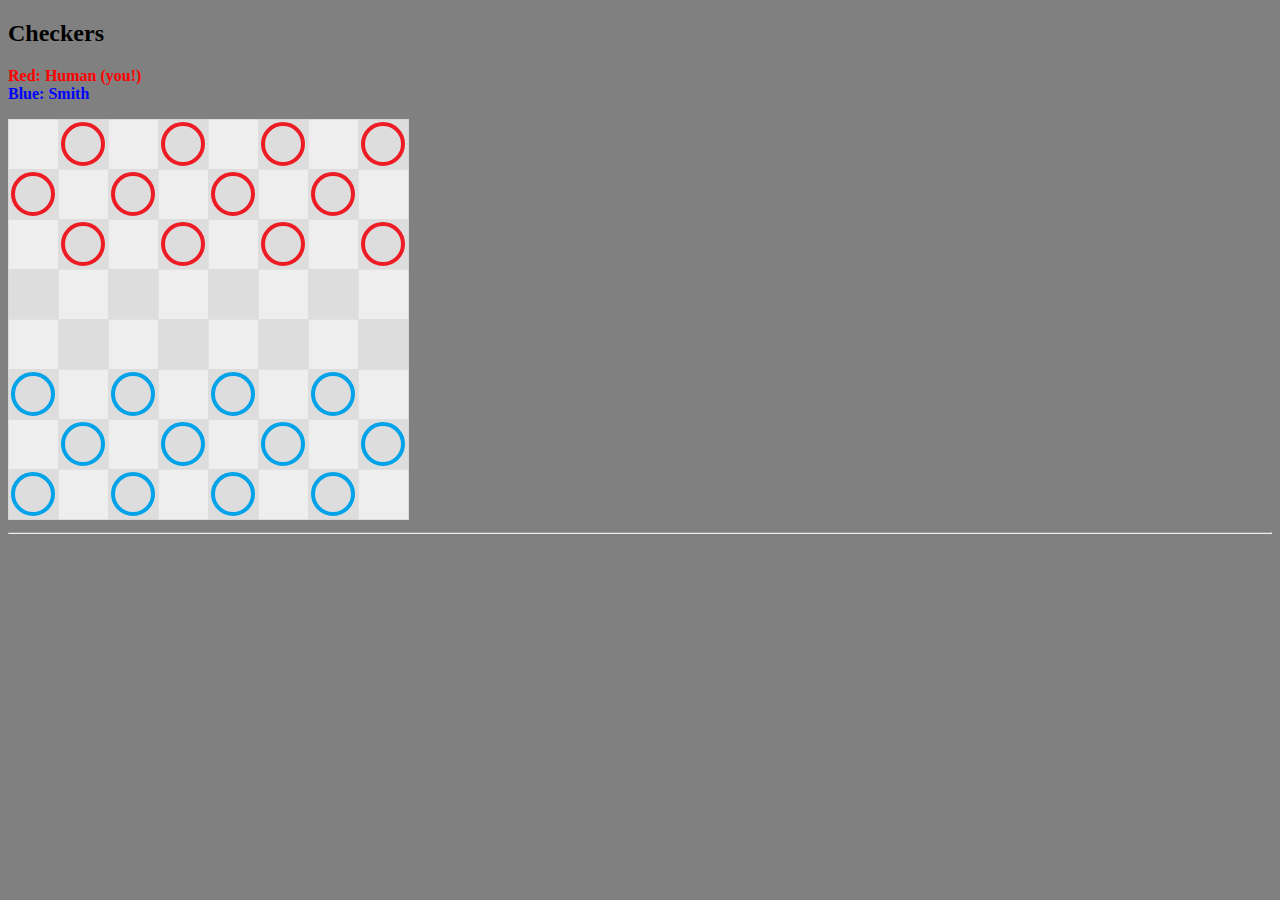
<file: checkers/index.html>
<!DOCTYPE html>
<html lang="en">
<head>
 <meta charset="UTF-8">
 <meta name="robots" content="noindex">
 <title>Checkers</title>
 <script src="board.js"></script>
 <script src="uct.js"></script>
 <script src="canvasui.js"></script>
</head>
<body style="background-color:Gray;">
<h2>Checkers</h2>
<script src='https://code.responsivevoice.org/responsivevoice.js'></script>
<p><strong id='red' style='color: red'>Red: Human (you!)</strong><br />
   <strong id='blue' style='color: blue'>Blue: Smith</strong><br />
</p>
<canvas id="checkers"></canvas>
<span id="predictor" style="display:none">0</span>
<script>
var canvas = document.getElementById('checkers');
var predictor = document.getElementById('predictor');
var ui = new CanvasCheckers(canvas, predictor, 8, 8);
var game = new Checkers.Game(ui);
game.start();

function switchSides() {
    document.getElementById('red').innerHTML = 'Red: Smith';
    document.getElementById('blue').innerHTML = 'Human: (you!)';
    ui.switchSides();
}
</script>
<hr>
</body>
</html>
</file>
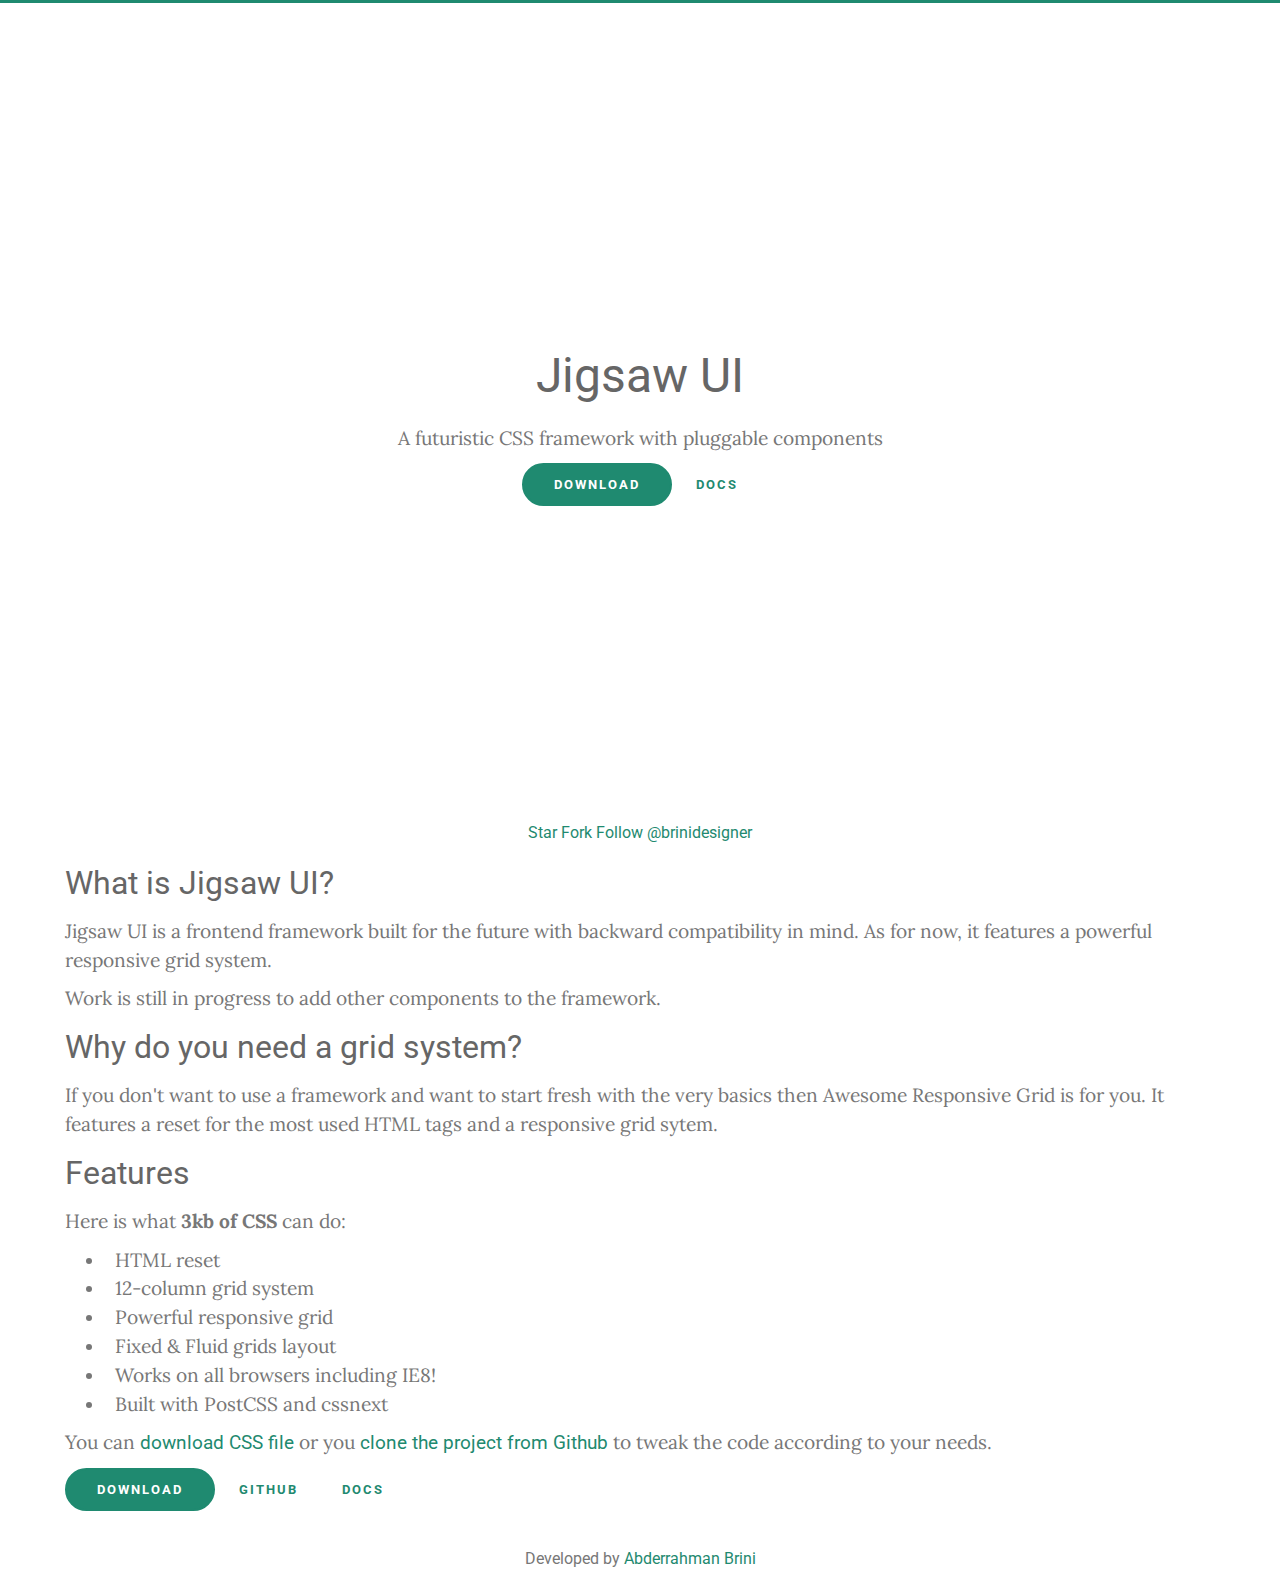
<file: jigsaw-ui-master/index.html>
<html>
<head>
  <meta charset="UTF-8">
  <meta name="viewport" content="width=device-width, initial-scale=1.0">
  <title>Jigsaw UI</title>
</head>
<link rel="stylesheet" href="demo/demo.css">
<body class="top-line">

<div class="container">

  <div class="v-align">
    <div class="text-center">
      <h1>Jigsaw UI</h1>
      <p>A futuristic CSS framework with pluggable components</p>
      <a class="btn btn--download" href="https://raw.githubusercontent.com/BriniDesigner/jigsaw-ui/master/dist/styles.css">Download</a>
      <a class="btn btn--link" href="docs.html">Docs</a>
    </div>
  </div>

  <div class="text-center">
    <a class="github-button" href="https://github.com/brinidesigner/jigsaw-ui" data-icon="octicon-star" data-style="mega" data-count-href="/brinidesigner/jigsaw-ui/stargazers" data-count-api="/repos/brinidesigner/jigsaw-ui#stargazers_count" data-count-aria-label="# stargazers on GitHub" aria-label="Star brinidesigner/jigsaw-ui on GitHub">Star</a>
    <a class="github-button" href="https://github.com/brinidesigner/jigsaw-ui/fork" data-icon="octicon-repo-forked" data-style="mega" data-count-href="/brinidesigner/jigsaw-ui/network" data-count-api="/repos/brinidesigner/jigsaw-ui#forks_count" data-count-aria-label="# forks on GitHub" aria-label="Fork brinidesigner/jigsaw-ui on GitHub">Fork</a>
    <a class="github-button" href="https://github.com/brinidesigner" data-style="mega" data-count-href="/brinidesigner/followers" data-count-api="/users/brinidesigner#followers" data-count-aria-label="# followers on GitHub" aria-label="Follow @brinidesigner on GitHub">Follow @brinidesigner</a>
  </div>

  <div class="row">
    <div class="col-12">
      <h2>What is Jigsaw UI?</h2>
      <p>Jigsaw UI is a frontend framework built for the future with backward compatibility in mind. As for now, it features a
        powerful responsive grid system.
      </p>
      <p>Work is still in progress to add other components to the framework.</p>

      <h2>Why do you need a grid system?</h2>
      <p>If you don't want to use a framework and want to start fresh with the very basics then Awesome Responsive Grid is for you.
        It features a reset for the most used HTML tags and a responsive grid sytem.
      </p>

      <h2>Features</h2>
      <p>Here is what <strong>3kb of CSS</strong> can do:
      </p>
      <ul class="features">
        <li class="features__item">HTML reset</li>
        <li class="features__item">12-column grid system</li>
        <li class="features__item">Powerful responsive grid</li>
        <li class="features__item">Fixed &amp; Fluid grids layout</li>
        <li class="features__item">Works on all browsers including IE8!</li>
        <li class="features__item">Built with PostCSS and cssnext</li>
      </ul>

      <p>You can <a href="https://raw.githubusercontent.com/BriniDesigner/jigsaw-ui/master/dist/styles.css">download CSS file</a> or you <a href="https://github.com/BriniDesigner/jigsaw-ui">clone the project from Github</a>
        to tweak the code according to your needs.</p>

      <a class="btn btn--download" href="https://raw.githubusercontent.com/BriniDesigner/jigsaw-ui/master/dist/styles.css">Download</a>
      <a class="btn btn--link" href="https://github.com/BriniDesigner/jigsaw-ui">Github</a>
      <a class="btn btn--link" href="docs.html">Docs</a>

    </div>
  </div>

</div>

<footer class="container text-center">
  Developed by <a href="https://brinidesigner.com">Abderrahman Brini</a>
</footer>

<script async defer src="https://buttons.github.io/buttons.js"></script>
</body>
</html>
</file>
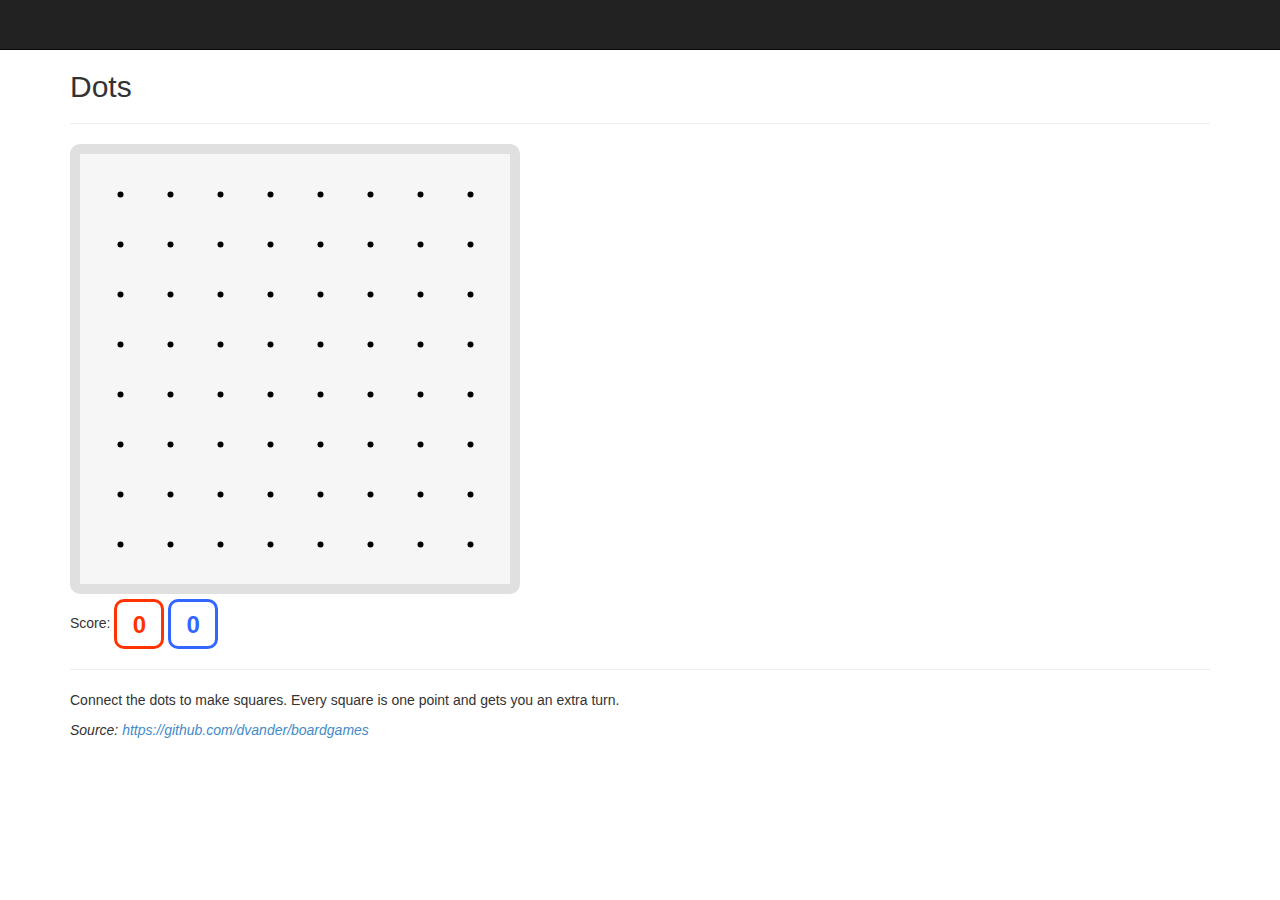
<file: dots/web/index.html>
<!DOCTYPE html>
<html lang="en">
<head>
 <meta charset="UTF-8">
 <meta name="robots" content="noindex">
 <meta name="viewport" content="width=device-width, initial-scale=1.0">
 <title>Dots!</title>
 <script src="board.js"></script>
 <script src="uct.js"></script>
 <script src="mersenne-twister.js"></script>
 <link href="bootstrap-3.0.3/css/bootstrap.min.css" rel="stylesheet">
 <link href="style.css" rel="stylesheet">
 <script src="ui.js"></script>
</head>
<body onload="StartGame()">
 <div class="navbar navbar-fixed-top navbar-inverse" role="navigation">
 </div>
 <div class="container">
  <h2>Dots</h2>
  <hr>
  <canvas id="viewport" width="200" height="200">
    Your browser does not support the HTML5 Canvas element.
  </canvas>
  <div>
   Score:
   <div class="scorebox" id="scoreboxA">
   </div>
   <div class="scorebox" id="scoreboxB">
   </div>
   <div id="playouts">
   </div>
  </div>
  <hr>
  <p id="hams">
  </p>
  <p>
   Connect the dots to make squares. Every square is one point and gets you an extra turn.
  </p>
  <p>
   <i>Source: <a href="https://github.com/dvander/boardgames">https://github.com/dvander/boardgames</a></i>
  </p>
 </div>
</body>
</html>
</file>
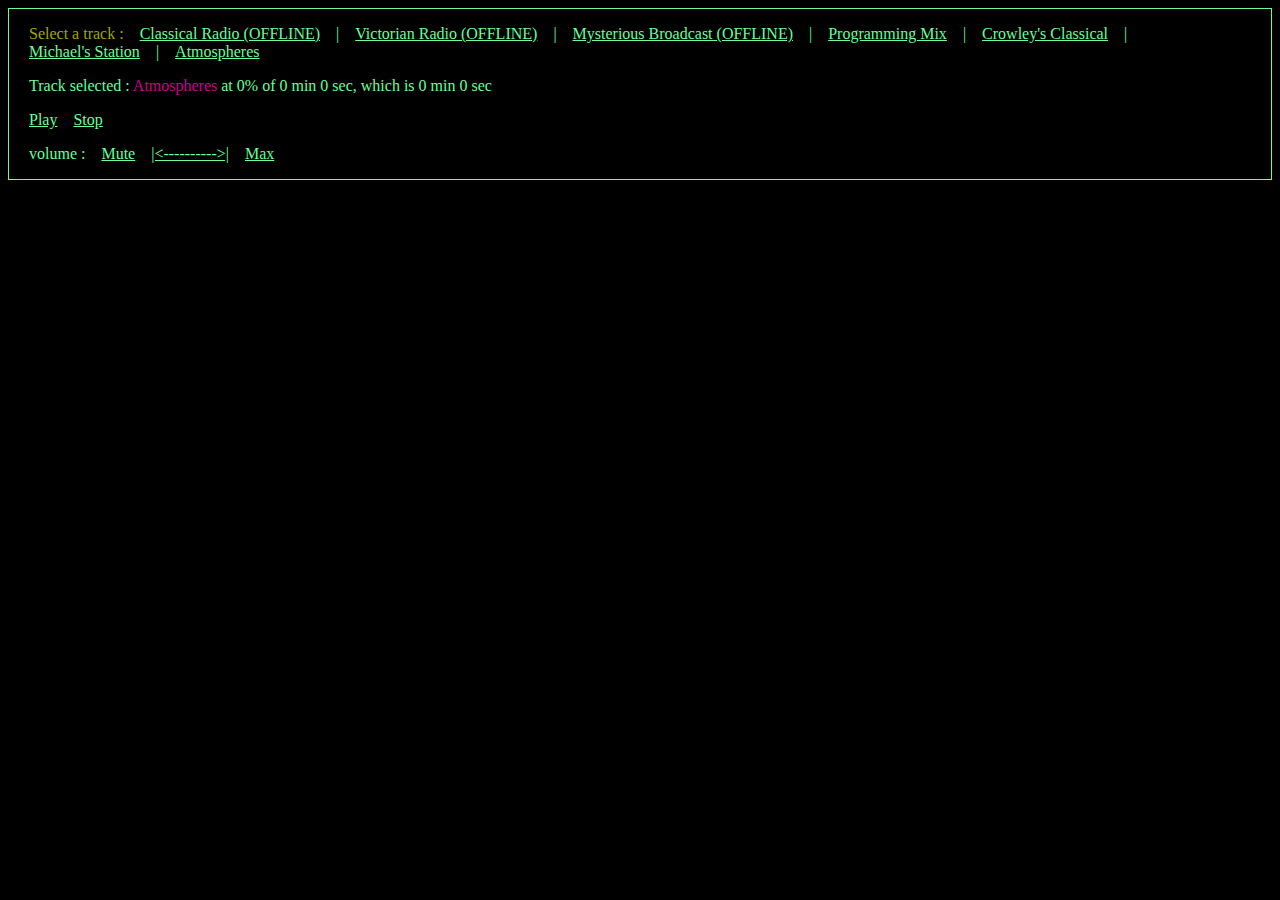
<file: victor_musicplayer.html>
<!DOCTYPE html>
<html>
<head>
<meta charset="utf-8" />
<!-- Website Design By: www.happyworm.com -->
<title>Demo : jPlayer as a text based audio player</title>
<meta http-equiv="Content-Type" content="text/html; charset=iso-8859-1" />
<script type="text/javascript" src="jPlayer-2.9.2/lib/jquery.min.js"></script>
<script type="text/javascript" src="jPlayer-2.9.2/dist/jplayer/jquery.jplayer.js"></script>
<script type="text/javascript">
//<![CDATA[
$(document).ready(function(){
	// Local copy of jQuery selectors, for performance.
	var	my_jPlayer = $("#jquery_jplayer"),
		my_trackName = $("#jp_container .track-name"),
		my_playState = $("#jp_container .play-state"),
		my_extraPlayInfo = $("#jp_container .extra-play-info");
	// Some options
	var	opt_play_first = false, // If true, will attempt to auto-play the default track on page loads. No effect on mobile devices, like iOS.
		opt_auto_play = true, // If true, when a track is selected, it will auto-play.
		opt_text_playing = "Now playing", // Text when playing
		opt_text_selected = "Track selected"; // Text when not playing
	// A flag to capture the first track
	var first_track = true;
	// Change the time format
	$.jPlayer.timeFormat.padMin = false;
	$.jPlayer.timeFormat.padSec = false;
	$.jPlayer.timeFormat.sepMin = " min ";
	$.jPlayer.timeFormat.sepSec = " sec";
	// Initialize the play state text
	my_playState.text(opt_text_selected);
	// Instance jPlayer
	my_jPlayer.jPlayer({
		ready: function () {
			$("#jp_container .track-default").click();
		},
		timeupdate: function(event) {
			my_extraPlayInfo.text(parseInt(event.jPlayer.status.currentPercentAbsolute, 10) + "%");
		},
		play: function(event) {
			my_playState.text(opt_text_playing);
		},
		pause: function(event) {
			my_playState.text(opt_text_selected);
		},
		ended: function(event) {
			my_playState.text(opt_text_selected);
		},
		swfPath: "../../dist/jplayer",
		cssSelectorAncestor: "#jp_container",
		supplied: "mp3",
		wmode: "window"
	});
	// Create click handlers for the different tracks
	$("#jp_container .track").click(function(e) {
		my_trackName.text($(this).text());
		my_jPlayer.jPlayer("setMedia", {
			mp3: $(this).attr("href")
		});
		if((opt_play_first && first_track) || (opt_auto_play && !first_track)) {
			my_jPlayer.jPlayer("play");
		}
		first_track = false;
		$(this).blur();
		return false;
	});
});
//]]>
</script>

<style>
<!--
.demo-container {
	border: 1px solid #66ff99;
	padding:0 20px;
	font-family: "Myriad Pro Regular","Trebuchet MS";
}
.demo-container a, .demo-container a:link, .demo-container a:visited, .demo-container a:hover, .demo-container a:focus, .demo-container a:active {
	color: #66ff99;
}
.demo-container ul {
	list-style-type:none;
	padding:0;
	margin:1em 0;
	width:100%;
	overflow:hidden;
}
.demo-container ul span {
	color: #A0A600;
}
.demo-container li {
	float:left;
	margin-right:1em;
}
.demo-container p span.track-name {
	color: #CC0090;
}
-->
</style>
</head>
<body style="background-color:black;">
		<div id="jquery_jplayer"></div>
		<!-- Using the cssSelectorAncestor option with the default cssSelector class names to enable control association of standard functions using built in features -->
		<div id="jp_container" class="demo-container" style="color:#66ff99">
			<ul>
				<li><span>Select a track : </span></li>
				<li><a href="http://162.243.224.40:8024/theinstitute.mp3" class="track track-default">Classical Radio (OFFLINE)</a></li>
				<li> | </li>
				<li><a href="http://162.243.224.40:8024/radiovictoria.mp3" class="track track-default">Victorian Radio (OFFLINE)</a></li>
				<li> | </li>
				<li><a href="http://162.243.224.40:8024/mysteriousbroadcast.mp3" class="track track-default">Mysterious Broadcast (OFFLINE)</a></li>
				<li> | </li>
				<li><a href="http://45.55.177.177:8000/programming.mp3" class="track track-default">Programming Mix</a></li>
				<li> | </li>
				<li><a href="http://45.55.177.177:8000/crowleyclassical.ogg" class="track track-default">Crowley's Classical</a></li>
				<li> | </li>
				<li><a href="http://45.55.177.177:8000/michaelstation.mp3" class="track track-default">Michael's Station</a></li>
				<li> | </li>
				<li><a href="http://45.55.177.177:8000/atmospheres.mp3" class="track track-default">Atmospheres</a></li>
				
				
			</ul>
			<p>
				<span class="play-state"></span> :
				<span class="track-name">nothing</span>
				at <span class="extra-play-info"></span>
				of <span class="jp-duration"></span>, which is
				<span class="jp-current-time"></span>
			</p>
			<ul>
				<li><a class="jp-play" href="#">Play</a></li>
				<li><a class="jp-pause" href="#">Pause</a></li>
				<li><a class="jp-stop" href="#">Stop</a></li>
			</ul>
			<ul>
				<li>volume :</li>
				<li><a class="jp-mute" href="#">Mute</a></li>
				<li><a class="jp-unmute" href="#">Unmute</a></li>
				<li> <a class="jp-volume-bar" href="#">|&lt;----------&gt;|</a></li>
				<li><a class="jp-volume-max" href="#">Max</a></li>
			</ul>
		</div>
</body>
</html>
</file>
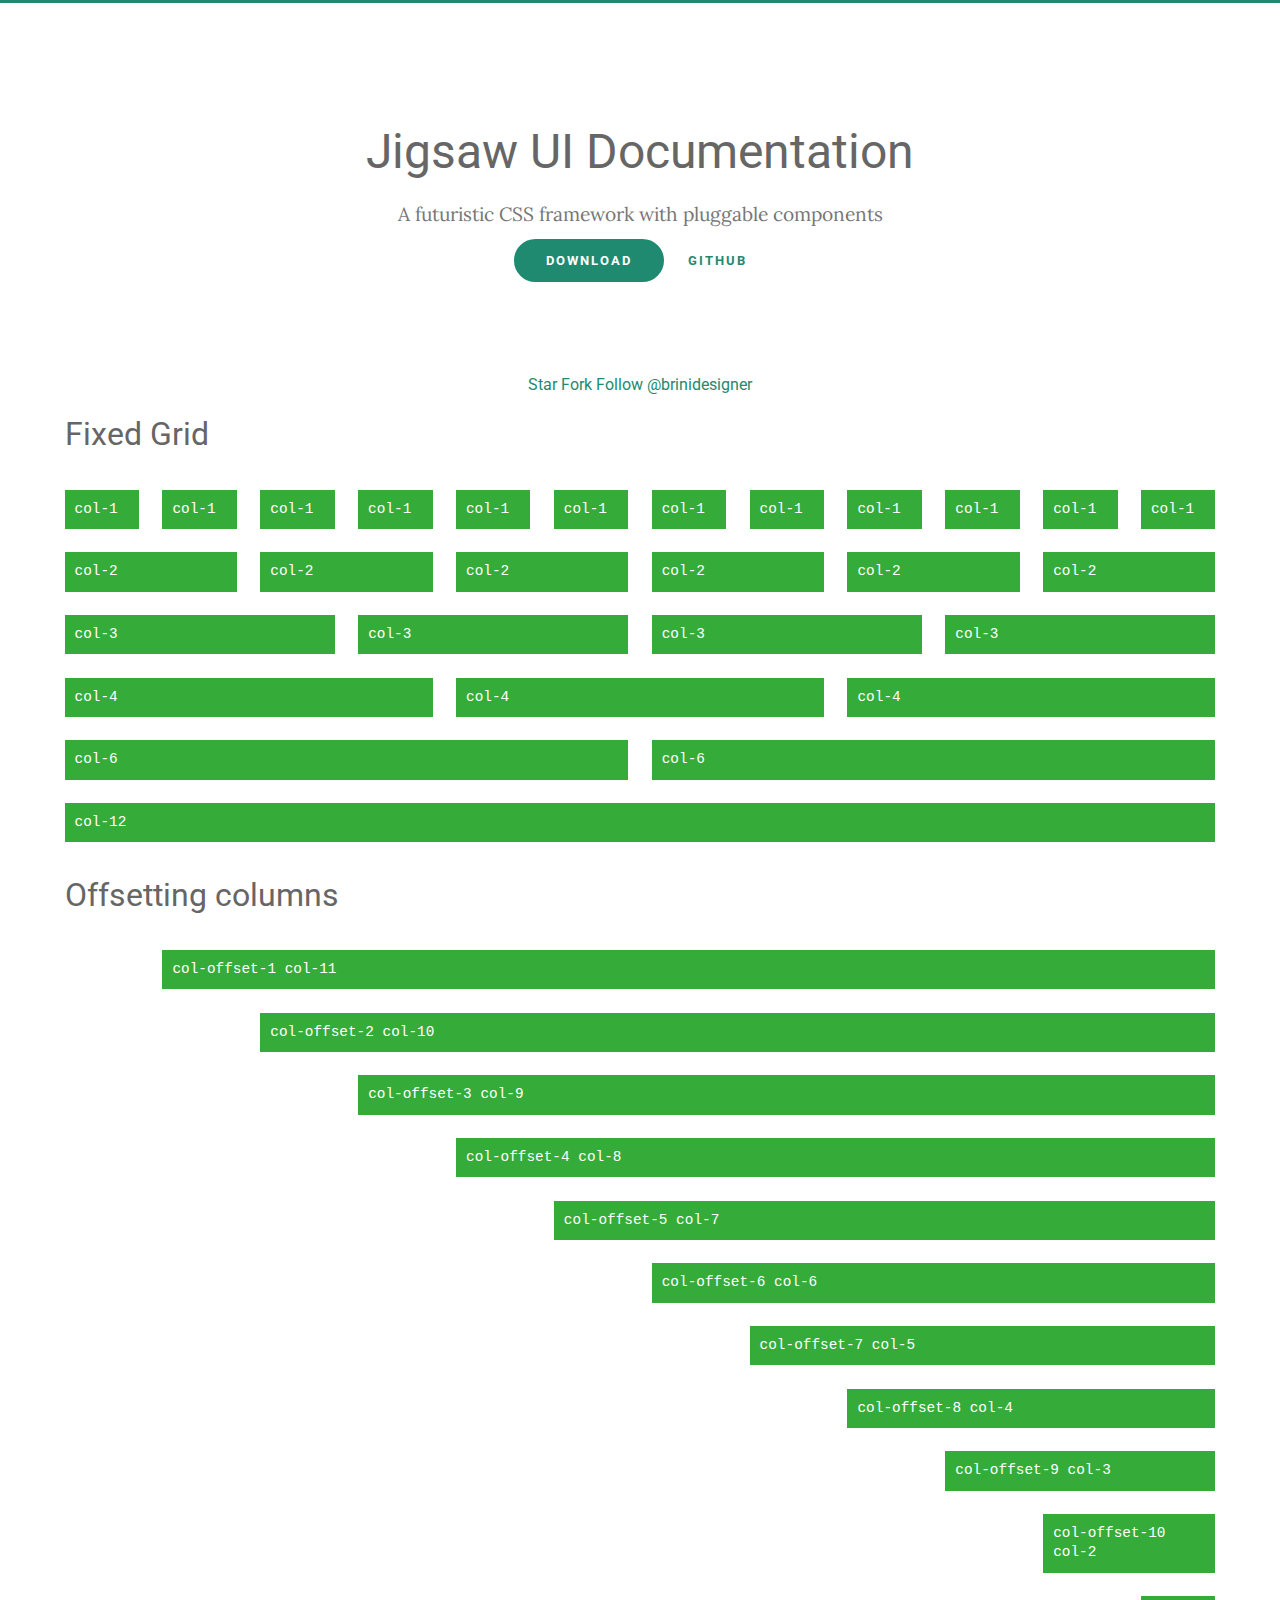
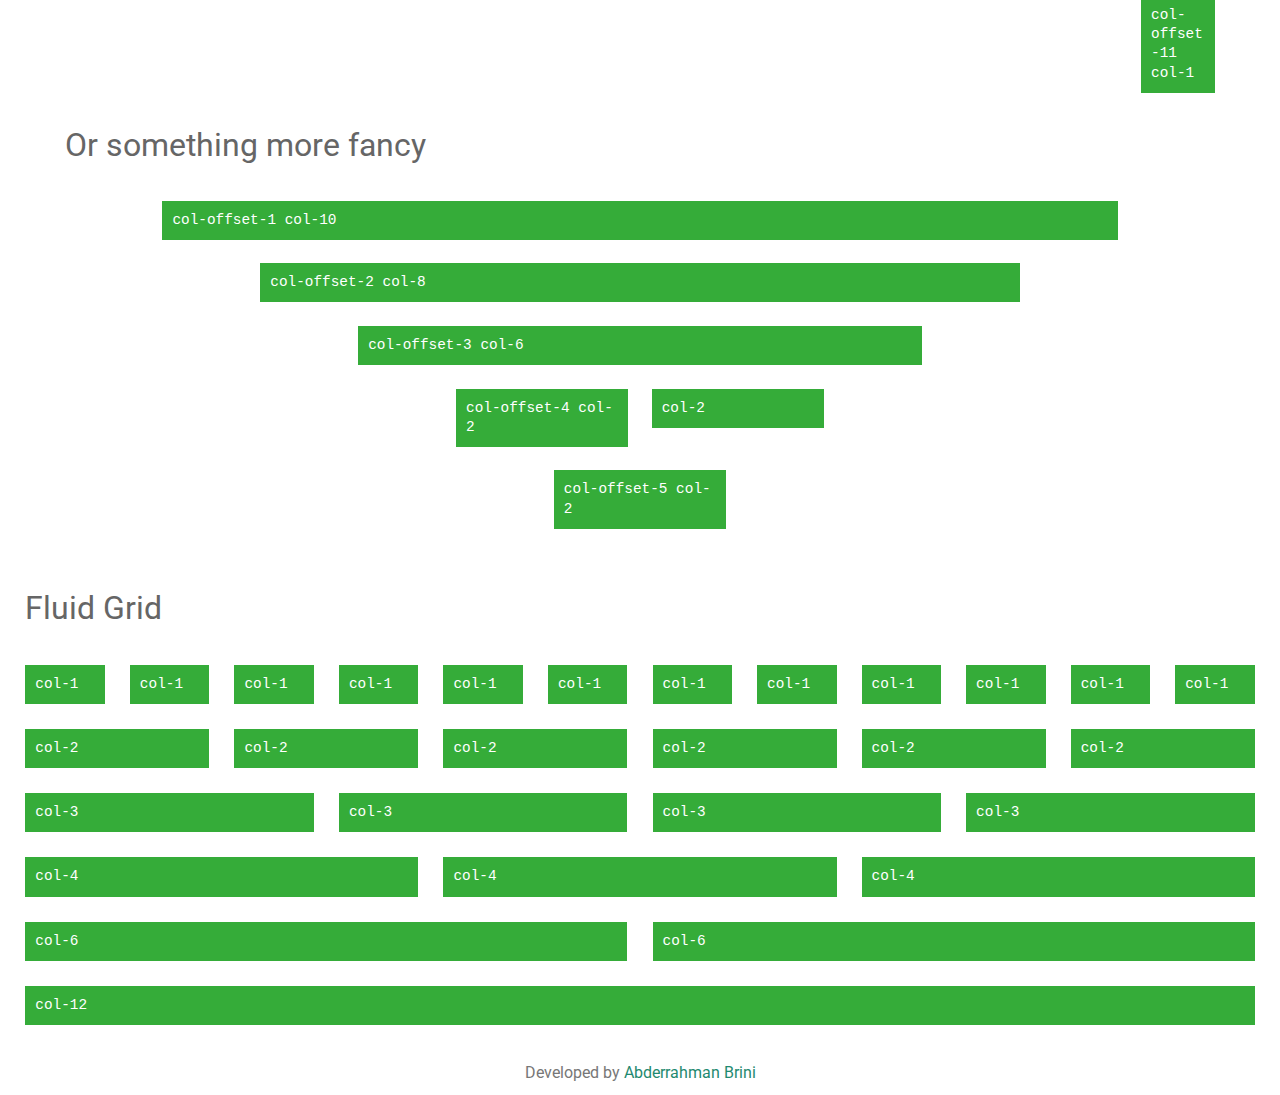
<file: jigsaw-ui-master/docs.html>
<html>
<head>
  <meta charset="UTF-8">
  <meta name="viewport" content="width=device-width, initial-scale=1.0">
  <title>Jigsaw UI</title>
</head>
<link rel="stylesheet" href="demo/demo.css">
<body class="top-line">

<div class="container">

  <div class="v-align-40">
    <div class="text-center">
      <h1>Jigsaw UI Documentation</h1>
      <p>A futuristic CSS framework with pluggable components</p>
      <a class="btn btn--download" href="#">Download</a>
      <a class="btn btn--link" href="https://github.com/BriniDesigner/jigsaw-ui">Github</a>
    </div>
  </div>

  <div class="text-center">
    <a class="github-button" href="https://github.com/brinidesigner/jigsaw-ui" data-icon="octicon-star" data-style="mega" data-count-href="/brinidesigner/jigsaw-ui/stargazers" data-count-api="/repos/brinidesigner/jigsaw-ui#stargazers_count" data-count-aria-label="# stargazers on GitHub" aria-label="Star brinidesigner/jigsaw-ui on GitHub">Star</a>
    <a class="github-button" href="https://github.com/brinidesigner/jigsaw-ui/fork" data-icon="octicon-repo-forked" data-style="mega" data-count-href="/brinidesigner/jigsaw-ui/network" data-count-api="/repos/brinidesigner/jigsaw-ui#forks_count" data-count-aria-label="# forks on GitHub" aria-label="Fork brinidesigner/jigsaw-ui on GitHub">Fork</a>
    <a class="github-button" href="https://github.com/brinidesigner" data-style="mega" data-count-href="/brinidesigner/followers" data-count-api="/users/brinidesigner#followers" data-count-aria-label="# followers on GitHub" aria-label="Follow @brinidesigner on GitHub">Follow @brinidesigner</a>
  </div>

  <!-- BEGIN Fixed Grid -->
  <div class="row">
    <div class="col-12">
      <h2>Fixed Grid</h2>
    </div>
  </div>

  <div class="row">
    <div class="col-1">
      <div class="demo">col-1</div>
    </div>
    <div class="col-1">
      <div class="demo">col-1</div>
    </div>
    <div class="col-1">
      <div class="demo">col-1</div>
    </div>
    <div class="col-1">
      <div class="demo">col-1</div>
    </div>
    <div class="col-1">
      <div class="demo">col-1</div>
    </div>
    <div class="col-1">
      <div class="demo">col-1</div>
    </div>
    <div class="col-1">
      <div class="demo">col-1</div>
    </div>
    <div class="col-1">
      <div class="demo">col-1</div>
    </div>
    <div class="col-1">
      <div class="demo">col-1</div>
    </div>
    <div class="col-1">
      <div class="demo">col-1</div>
    </div>
    <div class="col-1">
      <div class="demo">col-1</div>
    </div>
    <div class="col-1">
      <div class="demo">col-1</div>
    </div>
  </div>

  <div class="row">
    <div class="col-2">
      <div class="demo">col-2</div>
    </div>
    <div class="col-2">
      <div class="demo">col-2</div>
    </div>
    <div class="col-2">
      <div class="demo">col-2</div>
    </div>
    <div class="col-2">
      <div class="demo">col-2</div>
    </div>
    <div class="col-2">
      <div class="demo">col-2</div>
    </div>
    <div class="col-2">
      <div class="demo">col-2</div>
    </div>
  </div>

  <div class="row">
    <div class="col-3">
      <div class="demo">col-3</div>
    </div>
    <div class="col-3">
      <div class="demo">col-3</div>
    </div>
    <div class="col-3">
      <div class="demo">col-3</div>
    </div>
    <div class="col-3">
      <div class="demo">col-3</div>
    </div>
  </div>

  <div class="row">
    <div class="col-4">
      <div class="demo">col-4</div>
    </div>
    <div class="col-4">
      <div class="demo">col-4</div>
    </div>
    <div class="col-4">
      <div class="demo">col-4</div>
    </div>
  </div>

  <div class="row">
    <div class="col-6">
      <div class="demo">col-6</div>
    </div>
    <div class="col-6">
      <div class="demo">col-6</div>
    </div>
  </div>

  <div class="row">
    <div class="col-12">
      <div class="demo">col-12</div>
    </div>
  </div>
  <!-- END Fixed Grid -->

  <!-- BEGIN Offsetting -->
  <div class="row">
    <div class="col-12"><h2>Offsetting columns</h2></div>
  </div>

  <div class="row">
    <div class="col-offset-1 col-11">
      <div class="demo">col-offset-1 col-11</div>
    </div>
  </div>

  <div class="row">
    <div class="col-offset-2 col-10">
      <div class="demo">col-offset-2 col-10</div>
    </div>
  </div>

  <div class="row">
    <div class="col-offset-3 col-9">
      <div class="demo">col-offset-3 col-9</div>
    </div>
  </div>

  <div class="row">
    <div class="col-offset-4 col-8">
      <div class="demo">col-offset-4 col-8</div>
    </div>
  </div>

  <div class="row">
    <div class="col-offset-5 col-7">
      <div class="demo">col-offset-5 col-7</div>
    </div>
  </div>

  <div class="row">
    <div class="col-offset-6 col-6">
      <div class="demo">col-offset-6 col-6</div>
    </div>
  </div>

  <div class="row">
    <div class="col-offset-7 col-5">
      <div class="demo">col-offset-7 col-5</div>
    </div>
  </div>

  <div class="row">
    <div class="col-offset-8 col-4">
      <div class="demo">col-offset-8 col-4</div>
    </div>
  </div>

  <div class="row">
    <div class="col-offset-9 col-3">
      <div class="demo">col-offset-9 col-3</div>
    </div>
  </div>

  <div class="row">
    <div class="col-offset-10 col-2">
      <div class="demo">col-offset-10 col-2</div>
    </div>
  </div>

  <div class="row">
    <div class="col-offset-11 col-1">
      <div class="demo">col-offset-11 col-1</div>
    </div>
  </div>
  <!-- END Offsetting -->

  <!-- BEGIN Fancy offsetting -->
  <div class="row">
    <div class="col-12"><h2>Or something more fancy</h2></div>
  </div>

  <div class="row">
    <div class="col-offset-1 col-10">
      <div class="demo">col-offset-1 col-10</div>
    </div>
  </div>

  <div class="row">
    <div class="col-offset-2 col-8">
      <div class="demo">col-offset-2 col-8</div>
    </div>
  </div>

  <div class="row">
    <div class="col-offset-3 col-6">
      <div class="demo">col-offset-3 col-6</div>
    </div>
  </div>

  <div class="row">
    <div class="col-offset-4 col-2">
      <div class="demo">col-offset-4 col-2</div>
    </div>
    <div class="col-2">
      <div class="demo">col-2</div>
    </div>
  </div>

  <div class="row">
    <div class="col-offset-5 col-2">
      <div class="demo">col-offset-5 col-2</div>
    </div>
  </div>
  <!-- END Fancy offsetting -->

</div>

<!-- BEGIN Fluid Grid -->
<div class="container-fluid">

  <div class="row">
    <div class="col-12">
      <h2>Fluid Grid</h2>
    </div>
  </div>

  <div class="row">
    <div class="col-1">
      <div class="demo">col-1</div>
    </div>
    <div class="col-1">
      <div class="demo">col-1</div>
    </div>
    <div class="col-1">
      <div class="demo">col-1</div>
    </div>
    <div class="col-1">
      <div class="demo">col-1</div>
    </div>
    <div class="col-1">
      <div class="demo">col-1</div>
    </div>
    <div class="col-1">
      <div class="demo">col-1</div>
    </div>
    <div class="col-1">
      <div class="demo">col-1</div>
    </div>
    <div class="col-1">
      <div class="demo">col-1</div>
    </div>
    <div class="col-1">
      <div class="demo">col-1</div>
    </div>
    <div class="col-1">
      <div class="demo">col-1</div>
    </div>
    <div class="col-1">
      <div class="demo">col-1</div>
    </div>
    <div class="col-1">
      <div class="demo">col-1</div>
    </div>
  </div>

  <div class="row">
    <div class="col-2">
      <div class="demo">col-2</div>
    </div>
    <div class="col-2">
      <div class="demo">col-2</div>
    </div>
    <div class="col-2">
      <div class="demo">col-2</div>
    </div>
    <div class="col-2">
      <div class="demo">col-2</div>
    </div>
    <div class="col-2">
      <div class="demo">col-2</div>
    </div>
    <div class="col-2">
      <div class="demo">col-2</div>
    </div>
  </div>

  <div class="row">
    <div class="col-3">
      <div class="demo">col-3</div>
    </div>
    <div class="col-3">
      <div class="demo">col-3</div>
    </div>
    <div class="col-3">
      <div class="demo">col-3</div>
    </div>
    <div class="col-3">
      <div class="demo">col-3</div>
    </div>
  </div>

  <div class="row">
    <div class="col-4">
      <div class="demo">col-4</div>
    </div>
    <div class="col-4">
      <div class="demo">col-4</div>
    </div>
    <div class="col-4">
      <div class="demo">col-4</div>
    </div>
  </div>

  <div class="row">
    <div class="col-6">
      <div class="demo">col-6</div>
    </div>
    <div class="col-6">
      <div class="demo">col-6</div>
    </div>
  </div>

  <div class="row">
    <div class="col-12">
      <div class="demo">col-12</div>
    </div>
  </div>

</div>
<!-- END Fluid Grid -->

<footer class="container text-center">
  Developed by <a href="https://brinidesigner.com">Abderrahman Brini</a>
</footer>

<script async defer src="https://buttons.github.io/buttons.js"></script>
</body>
</html>
</file>
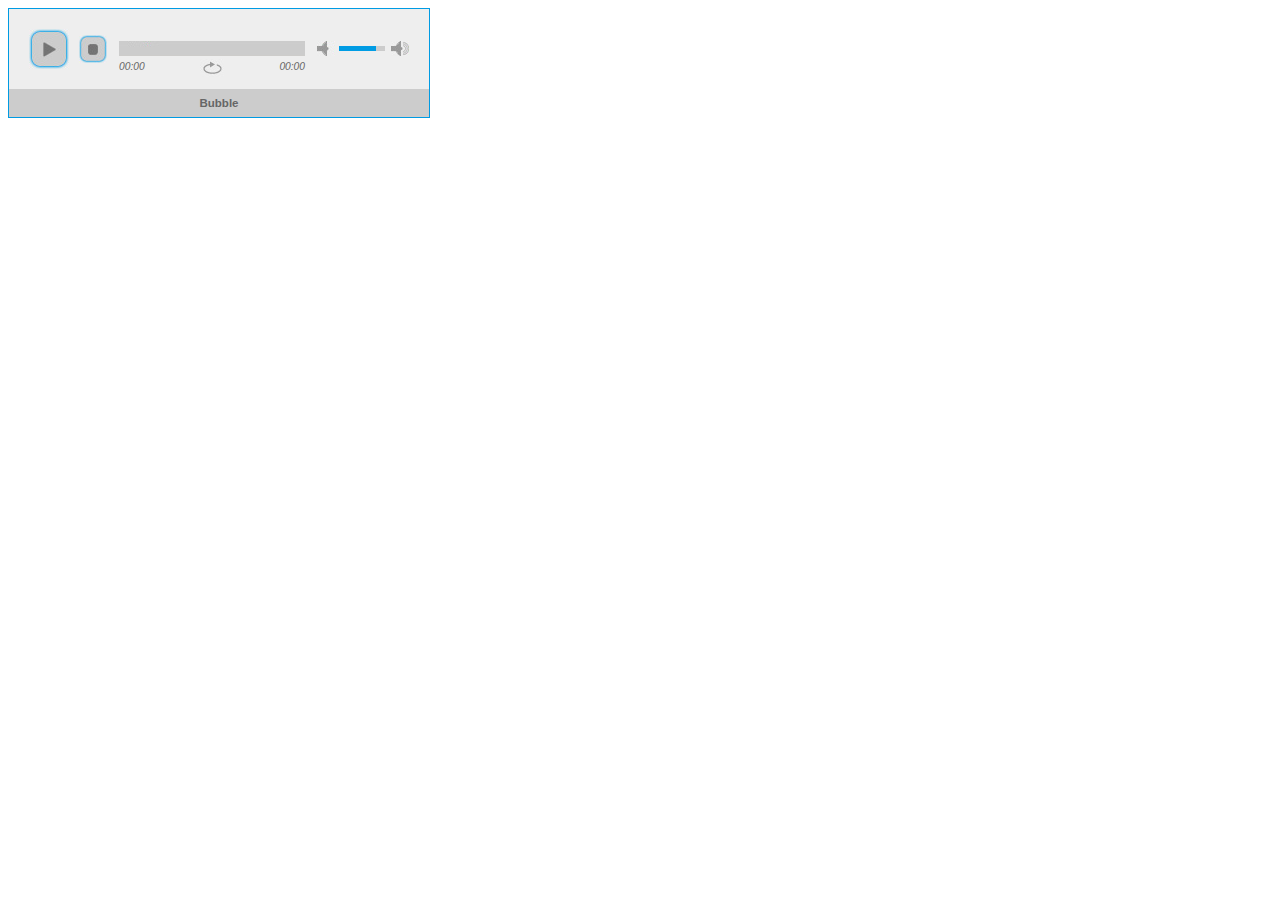
<file: jPlayer-2.9.2/examples/blue.monday/demo-01-android.html>
<!DOCTYPE html>
<html>
<head>
<meta charset="utf-8" />
<!-- Website Design By: www.happyworm.com -->
<title>Demo : jPlayer Android Fix</title>
<meta http-equiv="Content-Type" content="text/html; charset=iso-8859-1" />
<link href="../../dist/skin/blue.monday/css/jplayer.blue.monday.min.css" rel="stylesheet" type="text/css" />
<script type="text/javascript" src="../../lib/jquery.min.js"></script>
<script type="text/javascript" src="../../dist/jplayer/jquery.jplayer.min.js"></script>
<script type="text/javascript">
//<![CDATA[

// TMP For testing on standard browsers.
// $.jPlayer.platform.android = true;

var jPlayerAndroidFix = (function($) {
	var fix = function(id, media, options) {
		this.playFix = false;
		this.init(id, media, options);
	};
	fix.prototype = {
		init: function(id, media, options) {
			var self = this;

			// Store the params
			this.id = id;
			this.media = media;
			this.options = options;

			// Make a jQuery selector of the id, for use by the jPlayer instance.
			this.player = $(this.id);

			// Make the ready event to set the media to initiate.
			this.player.bind($.jPlayer.event.ready, function(event) {
				// Use this fix's setMedia() method.
				self.setMedia(self.media);
			});

			// Apply Android fixes
			if($.jPlayer.platform.android) {

				// Fix playing new media immediately after setMedia.
				this.player.bind($.jPlayer.event.progress, function(event) {
					if(self.playFixRequired) {
						self.playFixRequired = false;

						// Enable the contols again
						// self.player.jPlayer('option', 'cssSelectorAncestor', self.cssSelectorAncestor);

						// Play if required, otherwise it will wait for the normal GUI input.
						if(self.playFix) {
							self.playFix = false;
							$(this).jPlayer("play");
						}
					}
				});
				// Fix missing ended events.
				this.player.bind($.jPlayer.event.ended, function(event) {
					if(self.endedFix) {
						self.endedFix = false;
						setTimeout(function() {
							self.setMedia(self.media);
						},0);
						// what if it was looping?
					}
				});
				this.player.bind($.jPlayer.event.pause, function(event) {
					if(self.endedFix) {
						var remaining = event.jPlayer.status.duration - event.jPlayer.status.currentTime;
						if(event.jPlayer.status.currentTime === 0 || remaining < 1) {
							// Trigger the ended event from inside jplayer instance.
							setTimeout(function() {
								self.jPlayer._trigger($.jPlayer.event.ended);
							},0);
						}
					}
				});
			}

			// Instance jPlayer
			this.player.jPlayer(this.options);

			// Store a local copy of the jPlayer instance's object
			this.jPlayer = this.player.data('jPlayer');

			// Store the real cssSelectorAncestor being used.
			this.cssSelectorAncestor = this.player.jPlayer('option', 'cssSelectorAncestor');

			// Apply Android fixes
			this.resetAndroid();

			return this;
		},
		setMedia: function(media) {
			this.media = media;

			// Apply Android fixes
			this.resetAndroid();

			// Set the media
			this.player.jPlayer("setMedia", this.media);
			return this;
		},
		play: function() {
			// Apply Android fixes
			if($.jPlayer.platform.android && this.playFixRequired) {
				// Apply Android play fix, if it is required.
				this.playFix = true;
			} else {
				// Other browsers play it, as does Android if the fix is no longer required.
				this.player.jPlayer("play");
			}
		},
		resetAndroid: function() {
			// Apply Android fixes
			if($.jPlayer.platform.android) {
				this.playFix = false;
				this.playFixRequired = true;
				this.endedFix = true;
				// Disable the controls
				// this.player.jPlayer('option', 'cssSelectorAncestor', '#NeverFoundDisabled');
			}
		}
	};
	return fix;
})(jQuery);

$(document).ready(function() {

	var id = "#jquery_jplayer_1";

	var bubble = {
		title:"Bubble",
		mp3:"http://www.jplayer.org/audio/mp3/Miaow-07-Bubble.mp3",
		oga:"http://www.jplayer.org/audio/ogg/Miaow-07-Bubble.ogg"
	};
	var lismore = {
		title:"Lismore",
		mp3:"http://www.jplayer.org/audio/mp3/Miaow-04-Lismore.mp3",
		oga:"http://www.jplayer.org/audio/ogg/Miaow-04-Lismore.ogg"
	};

	var options = {
		swfPath: "../../dist/jplayer",
		supplied: "mp3,oga",
		wmode: "window",
		useStateClassSkin: true,
		autoBlur: false,
		smoothPlayBar: true,
		keyEnabled: true,
		remainingDuration: true,
		toggleDuration: true
	};

	var myAndroidFix = new jPlayerAndroidFix(id, bubble, options);

	$('#setMedia-Bubble').click(function() {
		myAndroidFix.setMedia(bubble);
	});
	$('#setMedia-Bubble-play').click(function() {
		myAndroidFix.setMedia(bubble).play();
	});

	$('#setMedia-Lismore').click(function() {
		myAndroidFix.setMedia(lismore);
	});
	$('#setMedia-Lismore-play').click(function() {
		myAndroidFix.setMedia(lismore).play();
	});

});
//]]>
</script>
</head>
<body>
<div id="jquery_jplayer_1" class="jp-jplayer"></div>
<div id="jp_container_1" class="jp-audio" role="application" aria-label="media player">
	<div class="jp-type-single">
		<div class="jp-gui jp-interface">
			<div class="jp-controls">
				<button class="jp-play" role="button" tabindex="0">play</button>
				<button class="jp-stop" role="button" tabindex="0">stop</button>
			</div>
			<div class="jp-progress">
				<div class="jp-seek-bar">
					<div class="jp-play-bar"></div>
				</div>
			</div>
			<div class="jp-volume-controls">
				<button class="jp-mute" role="button" tabindex="0">mute</button>
				<button class="jp-volume-max" role="button" tabindex="0">max volume</button>
				<div class="jp-volume-bar">
					<div class="jp-volume-bar-value"></div>
				</div>
			</div>
			<div class="jp-time-holder">
				<div class="jp-current-time" role="timer" aria-label="time">&nbsp;</div>
				<div class="jp-duration" role="timer" aria-label="duration">&nbsp;</div>
				<div class="jp-toggles">
					<button class="jp-repeat" role="button" tabindex="0">repeat</button>
				</div>
			</div>
		</div>
		<div class="jp-details">
			<div class="jp-title" aria-label="title">&nbsp;</div>
		</div>
		<div class="jp-no-solution">
			<span>Update Required</span>
			To play the media you will need to either update your browser to a recent version or update your <a href="http://get.adobe.com/flashplayer/" target="_blank">Flash plugin</a>.
		</div>
	</div>
</div>
</body>

</html>
</file>
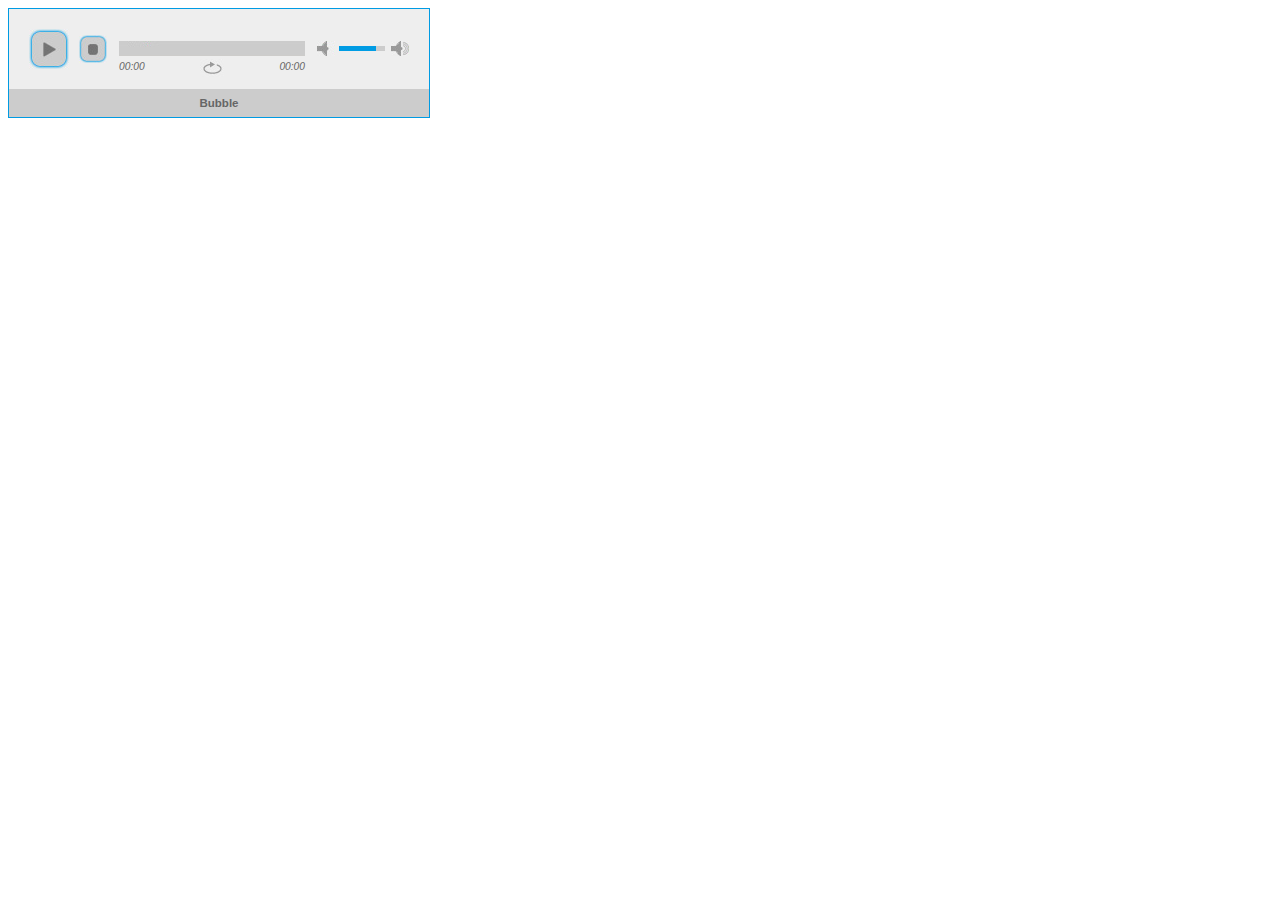
<file: jPlayer-2.9.2/examples/blue.monday/demo-01-solution-flash-html.html>
<!DOCTYPE html>
<html>
<head>
<meta charset="utf-8" />
<!-- Website Design By: www.happyworm.com -->
<title>Demo : jPlayer as an audio player</title>
<meta http-equiv="Content-Type" content="text/html; charset=iso-8859-1" />
<link href="../../dist/skin/blue.monday/css/jplayer.blue.monday.min.css" rel="stylesheet" type="text/css" />
<script type="text/javascript" src="../../lib/jquery.min.js"></script>
<script type="text/javascript" src="../../dist/jplayer/jquery.jplayer.min.js"></script>
<script type="text/javascript">
//<![CDATA[
$(document).ready(function(){

	$("#jquery_jplayer_1").jPlayer({
		ready: function () {
			$(this).jPlayer("setMedia", {
				title: "Bubble",
				m4a: "http://jplayer.org/audio/m4a/Miaow-07-Bubble.m4a",
				oga: "http://jplayer.org/audio/ogg/Miaow-07-Bubble.ogg"
			});
		},
		swfPath: "../../dist/jplayer",
		solution: "flash, html",
		supplied: "m4a, oga",
		wmode: "window",
		useStateClassSkin: true,
		autoBlur: false,
		smoothPlayBar: true,
		keyEnabled: true,
		remainingDuration: true,
		toggleDuration: true
	});
});
//]]>
</script>
</head>
<body>
<div id="jquery_jplayer_1" class="jp-jplayer"></div>
<div id="jp_container_1" class="jp-audio" role="application" aria-label="media player">
	<div class="jp-type-single">
		<div class="jp-gui jp-interface">
			<div class="jp-controls">
				<button class="jp-play" role="button" tabindex="0">play</button>
				<button class="jp-stop" role="button" tabindex="0">stop</button>
			</div>
			<div class="jp-progress">
				<div class="jp-seek-bar">
					<div class="jp-play-bar"></div>
				</div>
			</div>
			<div class="jp-volume-controls">
				<button class="jp-mute" role="button" tabindex="0">mute</button>
				<button class="jp-volume-max" role="button" tabindex="0">max volume</button>
				<div class="jp-volume-bar">
					<div class="jp-volume-bar-value"></div>
				</div>
			</div>
			<div class="jp-time-holder">
				<div class="jp-current-time" role="timer" aria-label="time">&nbsp;</div>
				<div class="jp-duration" role="timer" aria-label="duration">&nbsp;</div>
				<div class="jp-toggles">
					<button class="jp-repeat" role="button" tabindex="0">repeat</button>
				</div>
			</div>
		</div>
		<div class="jp-details">
			<div class="jp-title" aria-label="title">&nbsp;</div>
		</div>
		<div class="jp-no-solution">
			<span>Update Required</span>
			To play the media you will need to either update your browser to a recent version or update your <a href="http://get.adobe.com/flashplayer/" target="_blank">Flash plugin</a>.
		</div>
	</div>
</div>
</body>

</html>
</file>
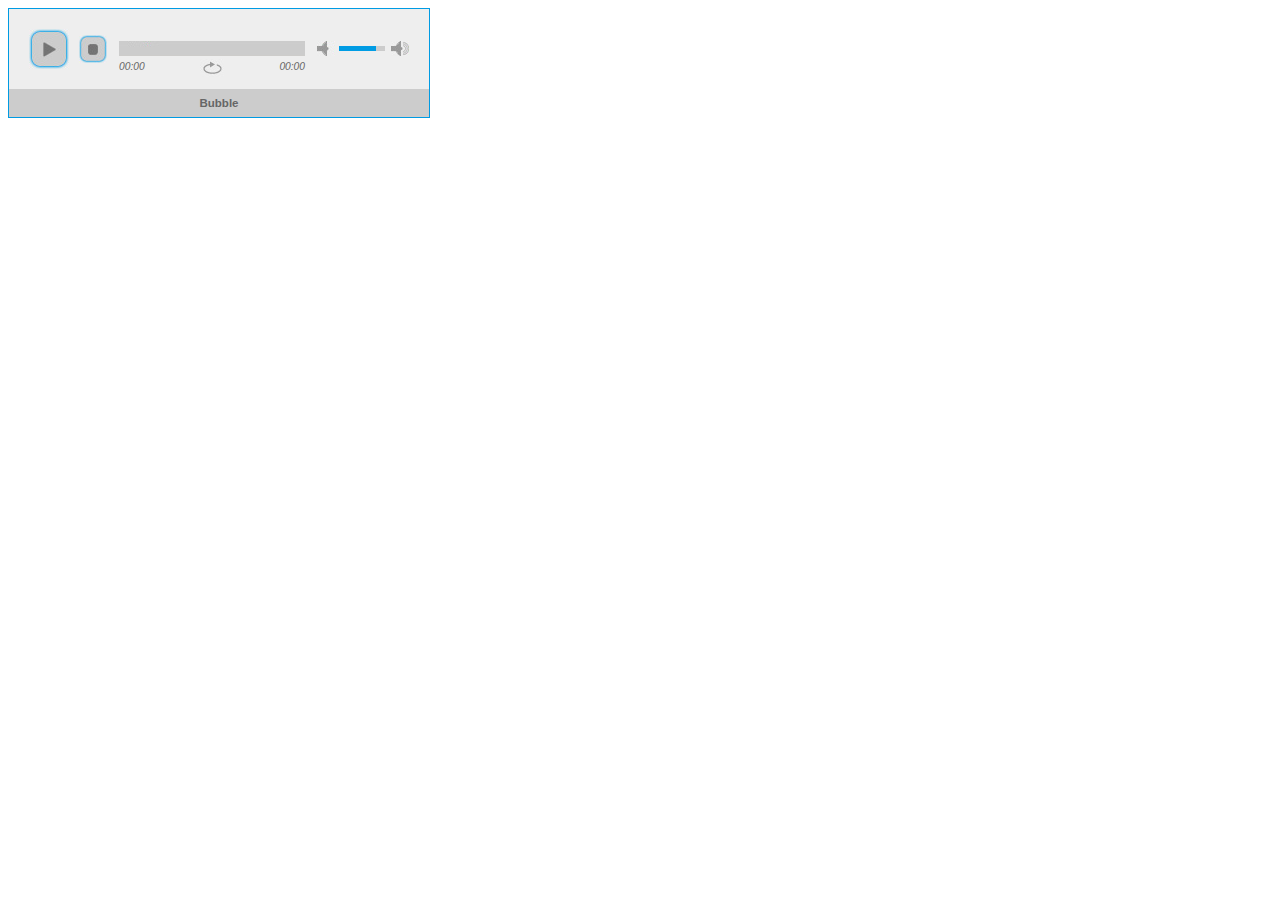
<file: jPlayer-2.9.2/examples/blue.monday/demo-01-supplied-mp3.html>
<!DOCTYPE html>
<html>
<head>
<meta charset="utf-8" />
<!-- Website Design By: www.happyworm.com -->
<title>Demo : jPlayer as an audio player</title>
<meta http-equiv="Content-Type" content="text/html; charset=iso-8859-1" />
<link href="../../dist/skin/blue.monday/css/jplayer.blue.monday.min.css" rel="stylesheet" type="text/css" />
<script type="text/javascript" src="../../lib/jquery.min.js"></script>
<script type="text/javascript" src="../../dist/jplayer/jquery.jplayer.min.js"></script>
<script type="text/javascript">
//<![CDATA[
$(document).ready(function(){

	$("#jquery_jplayer_1").jPlayer({
		ready: function () {
			$(this).jPlayer("setMedia", {
				title: "Bubble",
				mp3: "http://jplayer.org/audio/mp3/Miaow-07-Bubble.mp3"
			});
		},
		swfPath: "../../dist/jplayer",
		supplied: "mp3",
		wmode: "window",
		useStateClassSkin: true,
		autoBlur: false,
		smoothPlayBar: true,
		keyEnabled: true,
		remainingDuration: true,
		toggleDuration: true
	});
});
//]]>
</script>
</head>
<body>
<div id="jquery_jplayer_1" class="jp-jplayer"></div>
<div id="jp_container_1" class="jp-audio" role="application" aria-label="media player">
	<div class="jp-type-single">
		<div class="jp-gui jp-interface">
			<div class="jp-controls">
				<button class="jp-play" role="button" tabindex="0">play</button>
				<button class="jp-stop" role="button" tabindex="0">stop</button>
			</div>
			<div class="jp-progress">
				<div class="jp-seek-bar">
					<div class="jp-play-bar"></div>
				</div>
			</div>
			<div class="jp-volume-controls">
				<button class="jp-mute" role="button" tabindex="0">mute</button>
				<button class="jp-volume-max" role="button" tabindex="0">max volume</button>
				<div class="jp-volume-bar">
					<div class="jp-volume-bar-value"></div>
				</div>
			</div>
			<div class="jp-time-holder">
				<div class="jp-current-time" role="timer" aria-label="time">&nbsp;</div>
				<div class="jp-duration" role="timer" aria-label="duration">&nbsp;</div>
				<div class="jp-toggles">
					<button class="jp-repeat" role="button" tabindex="0">repeat</button>
				</div>
			</div>
		</div>
		<div class="jp-details">
			<div class="jp-title" aria-label="title">&nbsp;</div>
		</div>
		<div class="jp-no-solution">
			<span>Update Required</span>
			To play the media you will need to either update your browser to a recent version or update your <a href="http://get.adobe.com/flashplayer/" target="_blank">Flash plugin</a>.
		</div>
	</div>
</div>
</body>

</html>
</file>
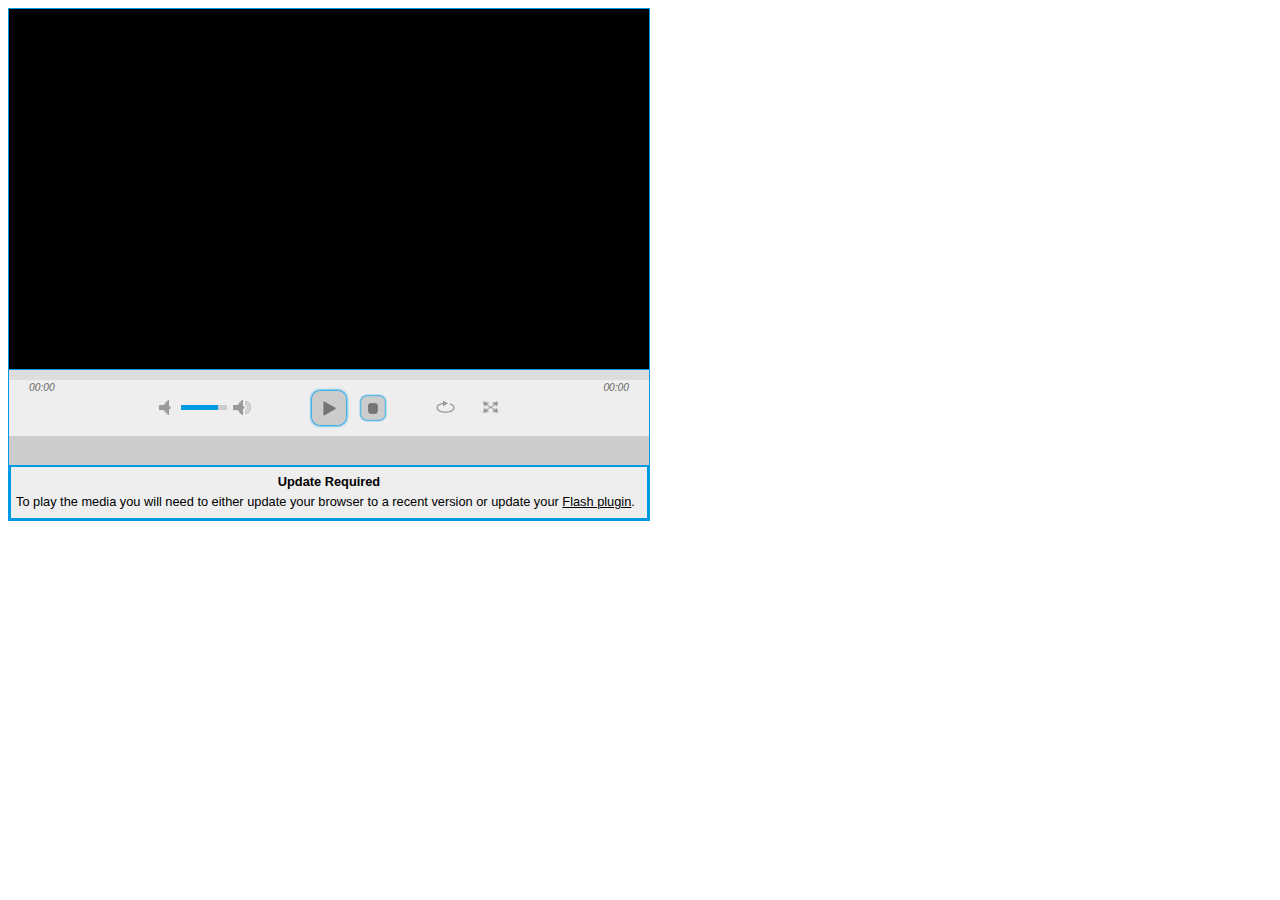
<file: jPlayer-2.9.2/examples/blue.monday/demo-01-video-supplied-rtmpv.html>
<!DOCTYPE html>
<html>
<head>
<meta charset="utf-8" />
<!-- Website Design By: www.happyworm.com -->
<title>Demo : jPlayer as a video player</title>
<meta http-equiv="Content-Type" content="text/html; charset=iso-8859-1" />
<link href="../../dist/skin/blue.monday/css/jplayer.blue.monday.min.css" rel="stylesheet" type="text/css" />
<script type="text/javascript" src="../../lib/jquery.min.js"></script>
<script type="text/javascript" src="../../dist/jplayer/jquery.jplayer.min.js"></script>
<script type="text/javascript">
//<![CDATA[
$(document).ready(function(){

	$("#jquery_jplayer_1").jPlayer({
		ready: function () {
			$(this).jPlayer("setMedia", {
				title: "Space Alone - Ilias Sounas",
				rtmpv: "rtmp://cp67126.edgefcs.net/ondemand/mp4:mediapm/ovp/content/test/video/spacealonehd_sounas_640_300.mp4",
				poster: "http://www.jplayer.org/video/poster/space_alone.jpg"
			});
		},
		swfPath: "../../dist/jplayer",
		supplied: "rtmpv",
		size: {
			width: "640px",
			height: "360px",
			cssClass: "jp-video-360p"
		},
		useStateClassSkin: true,
		autoBlur: false,
		smoothPlayBar: true,
		keyEnabled: true,
		remainingDuration: true,
		toggleDuration: true
	});
});
//]]>
</script>
</head>
<body>
<div id="jp_container_1" class="jp-video jp-video-360p" role="application" aria-label="media player">
	<div class="jp-type-single">
		<div id="jquery_jplayer_1" class="jp-jplayer"></div>
		<div class="jp-gui">
			<div class="jp-video-play">
				<button class="jp-video-play-icon" role="button" tabindex="0">play</button>
			</div>
			<div class="jp-interface">
				<div class="jp-progress">
					<div class="jp-seek-bar">
						<div class="jp-play-bar"></div>
					</div>
				</div>
				<div class="jp-current-time" role="timer" aria-label="time">&nbsp;</div>
				<div class="jp-duration" role="timer" aria-label="duration">&nbsp;</div>
				<div class="jp-controls-holder">
					<div class="jp-controls">
						<button class="jp-play" role="button" tabindex="0">play</button>
						<button class="jp-stop" role="button" tabindex="0">stop</button>
					</div>
					<div class="jp-volume-controls">
						<button class="jp-mute" role="button" tabindex="0">mute</button>
						<button class="jp-volume-max" role="button" tabindex="0">max volume</button>
						<div class="jp-volume-bar">
							<div class="jp-volume-bar-value"></div>
						</div>
					</div>
					<div class="jp-toggles">
						<button class="jp-repeat" role="button" tabindex="0">repeat</button>
						<button class="jp-full-screen" role="button" tabindex="0">full screen</button>
					</div>
				</div>
				<div class="jp-details">
					<div class="jp-title" aria-label="title">&nbsp;</div>
				</div>
			</div>
		</div>
		<div class="jp-no-solution">
			<span>Update Required</span>
			To play the media you will need to either update your browser to a recent version or update your <a href="http://get.adobe.com/flashplayer/" target="_blank">Flash plugin</a>.
		</div>
	</div>
</div>
</body>

</html>
</file>
<file: jigsaw-ui-master/demo/demo.css>
@import url(https://fonts.googleapis.com/css?family=Roboto);@import url(https://fonts.googleapis.com/css?family=Lora:400italic);abbr,address,article,aside,audio,b,blockquote,body,caption,cite,code,dd,del,details,dfn,div,dl,dt,em,fieldset,figure,footer,form,h1,h2,h3,h4,h5,h6,header,html,i,iframe,img,ins,kbd,label,legend,li,mark,menu,nav,object,ol,p,pre,q,samp,section,small,span,strong,sub,summary,sup,table,tbody,td,tfoot,th,thead,time,tr,ul,var,video{margin:0;padding:0;border:0;font-weight:400;vertical-align:top;background:transparent}article,aside,details,figure,footer,header,nav,section,summary{display:block}html{box-sizing:border-box}*,:after,:before{box-sizing:inherit}img{max-width:100%}blockquote,q{quotes:none}blockquote:after,blockquote:before,q:after,q:before{content:''}a{margin:0;padding:0}del{text-decoration:line-through}abbr[title],dfn[title]{border-bottom:1px dotted #000;cursor:help}table{border-collapse:separate;border-spacing:0}hr{display:block;height:1px;border:0;border-top:1px solid #ccc;margin:1em 0;padding:0}input,select{vertical-align:middle}input[type=radio]{vertical-align:text-bottom}input[type=checkbox]{vertical-align:bottom}input,select,textarea{font:99% sans-serif}table{font-size:100%}small{font-size:85%}strong{font-weight:700}td{vertical-align:top}sub,sup{font-size:75%;line-height:0;position:relative}sup{top:-.5em}sub{bottom:-.25em}code,kbd,pre,samp{font-family:monospace,sans-serif}button,input[type=button],input[type=file],input[type=submit],label{cursor:pointer}button,input,select,textarea{margin:0}.container{max-width:1200px;padding:1%;margin:0 auto}.container-fluid{width:100%;padding:1%}.row{width:100%;zoom:1}.row:after{visibility:hidden;display:block;font-size:0;content:" ";clear:both;height:0}[class*=col-]{float:left;padding:1%;word-wrap:break-word}.col-1{width:8.333333333333332%}.col-2{width:16.66666666666667%}.col-3{width:25%}.col-4{width:33.33333333333333%}.col-5{width:41.66666666666667%}.col-6{width:50%}.col-7{width:58.33333333333333%}.col-8{width:66.66666666666667%}.col-9{width:75%}.col-10{width:83.33333333333333%}.col-11{width:91.66666666666667%}.col-12{width:100%}.col-offset-1{margin-left:8.333333333333332%}.col-offset-2{margin-left:16.66666666666667%}.col-offset-3{margin-left:25%}.col-offset-4{margin-left:33.33333333333333%}.col-offset-5{margin-left:41.66666666666667%}.col-offset-6{margin-left:50%}.col-offset-7{margin-left:58.33333333333333%}.col-offset-8{margin-left:66.66666666666667%}.col-offset-9{margin-left:75%}.col-offset-10{margin-left:83.33333333333333%}.col-offset-11{margin-left:91.66666666666667%}@media (max-width:767px){[class*=col-]{width:100%}[class*=col-offset-]{margin-left:0}}.clearfix{zoom:1}.clearfix:after{visibility:hidden;display:block;font-size:0;content:" ";clear:both;height:0}.text-left{text-align:left}.text-center{text-align:center}.text-right{text-align:right}.float-left{float:left}.float-right{float:right}.img-responsive{max-width:100%;height:auto}.btn{display:inline-block;padding:10px 20px;font-size:.8em;font-weight:700;letter-spacing:2px;text-transform:uppercase;text-decoration:none;transition:all .3s}.btn,.btn:hover{color:#fff}.btn--link{box-shadow:none;background:none;color:#1f8a70;text-decoration:none}.btn--link:hover{color:#3cd3ad}.btn--default{background:#ccc}.btn--default:hover{background:#aaa}.btn--primary{background:#004358}.btn--primary:hover{background:#001d26}.btn--success{background:#35ac39}.btn--success:hover{background:#367838}.btn--info{background:#33aaba}.btn--info:hover{background:#337d87}.btn--warning{background:#fd7400}.btn--warning:hover{background:#c95e00}.btn--danger{background:#fd3733}.btn--danger:hover{background:#c93633}body,html{font-family:Roboto,sans-serif;font-size:16px;color:#777;line-height:1.2em}h1,h2,h3,h4,h5,h6{font-family:Roboto,serif;line-height:1.5em;margin-top:.15em;margin-bottom:.25em;color:#666}h1{font-size:3em}h2{font-size:2em}p{font-family:Lora,serif;font-size:1.2em;line-height:1.5em;margin:10px 0}a{font-family:Roboto,serif;color:#1f8a70;text-decoration:none}a:hover{color:#3cd3ad}.features{margin-left:40px}.features__item{font-family:Lora,sans-serif;font-size:1.2em;line-height:1.5em;padding-left:10px}.top-line{border-top:3px solid #1f8a70}.v-align{height:90%}.v-align,.v-align-40{display:table;width:100%}.v-align-40{height:40%}.v-align-40>div,.v-align>div{display:table-cell;vertical-align:middle;width:100%}.btn--download{background:#1f8a70;border-radius:25px;border:2px solid #1f8a70;color:#fff;padding:10px 30px}.btn--download:hover{background:#fff;border-color:#3cd3ad;color:#3cd3ad}.demo{background:#35ac39;color:#fff;padding:10px;font-family:monospace;font-size:.9em}::-moz-selection{background:rgba(31,138,112,.8);color:#fff}::selection{background:rgba(31,138,112,.8);color:#fff}
</file>
<file: dots/web/style.css>
body {
  padding-top: 50px;
}
.ui = {
  padding: 40px 15;px;
}
.scorebox {
  -moz-border-radius: 15px;
  border-radius: 10px;
  border-width: 10px;
  border: 3px solid;
  width: 50px;
  height: 50px;
  text-align: center;
  vertical-align: middle;
  line-height: 45px;
  font-size: 18pt;
  display: inline-block;
}

#scoreboxA, .scorebox {
  border-color: #ff3300;
  color: #ff3300;
  font-weight: bold;
}

#scoreboxB, .scorebox {
  border-color: #3366ff;
  color: #3366ff;
  font-weight: bold;
}
</file>
<file: jPlayer-2.9.2/dist/skin/blue.monday/css/jplayer.blue.monday.min.css>
/*! Blue Monday Skin for jPlayer 2.9.2 ~ (c) 2009-2014 Happyworm Ltd ~ MIT License */.jp-audio :focus,.jp-audio-stream :focus,.jp-video :focus{outline:0}.jp-audio button::-moz-focus-inner,.jp-audio-stream button::-moz-focus-inner,.jp-video button::-moz-focus-inner{border:0}.jp-audio,.jp-audio-stream,.jp-video{font-size:16px;font-family:Verdana,Arial,sans-serif;line-height:1.6;color:#666;border:1px solid #009be3;background-color:#eee}.jp-audio{width:420px}.jp-audio-stream{width:182px}.jp-video-270p{width:480px}.jp-video-360p{width:640px}.jp-video-full{width:480px;height:270px;position:static!important;position:relative}.jp-video-full div div{z-index:1000}.jp-video-full .jp-jplayer{top:0;left:0;position:fixed!important;position:relative;overflow:hidden}.jp-video-full .jp-gui{position:fixed!important;position:static;top:0;left:0;width:100%;height:100%;z-index:1001}.jp-video-full .jp-interface{position:absolute!important;position:relative;bottom:0;left:0}.jp-interface{position:relative;background-color:#eee;width:100%}.jp-audio .jp-interface,.jp-audio-stream .jp-interface{height:80px}.jp-video .jp-interface{border-top:1px solid #009be3}.jp-controls-holder{clear:both;width:440px;margin:0 auto;position:relative;overflow:hidden;top:-8px}.jp-interface .jp-controls{margin:0;padding:0;overflow:hidden}.jp-audio .jp-controls{width:380px;padding:20px 20px 0}.jp-audio-stream .jp-controls{position:absolute;top:20px;left:20px;width:142px}.jp-video .jp-type-single .jp-controls{width:78px;margin-left:200px}.jp-video .jp-type-playlist .jp-controls{width:134px;margin-left:172px}.jp-video .jp-controls{float:left}.jp-controls button{display:block;float:left;overflow:hidden;text-indent:-9999px;border:none;cursor:pointer}.jp-play{width:40px;height:40px;background:url(../image/jplayer.blue.monday.jpg) no-repeat}.jp-play:focus{background:url(../image/jplayer.blue.monday.jpg) -41px 0 no-repeat}.jp-state-playing .jp-play{background:url(../image/jplayer.blue.monday.jpg) 0 -42px no-repeat}.jp-state-playing .jp-play:focus{background:url(../image/jplayer.blue.monday.jpg) -41px -42px no-repeat}.jp-next,.jp-previous,.jp-stop{width:28px;height:28px;margin-top:6px}.jp-stop{background:url(../image/jplayer.blue.monday.jpg) 0 -83px no-repeat;margin-left:10px}.jp-stop:focus{background:url(../image/jplayer.blue.monday.jpg) -29px -83px no-repeat}.jp-previous{background:url(../image/jplayer.blue.monday.jpg) 0 -112px no-repeat}.jp-previous:focus{background:url(../image/jplayer.blue.monday.jpg) -29px -112px no-repeat}.jp-next{background:url(../image/jplayer.blue.monday.jpg) 0 -141px no-repeat}.jp-next:focus{background:url(../image/jplayer.blue.monday.jpg) -29px -141px no-repeat}.jp-progress{overflow:hidden;background-color:#ddd}.jp-audio .jp-progress{position:absolute;top:32px;height:15px}.jp-audio .jp-type-single .jp-progress{left:110px;width:186px}.jp-audio .jp-type-playlist .jp-progress{left:166px;width:130px}.jp-video .jp-progress{top:0;left:0;width:100%;height:10px}.jp-seek-bar{background:url(../image/jplayer.blue.monday.jpg) 0 -202px repeat-x;width:0;height:100%;cursor:pointer}.jp-play-bar{background:url(../image/jplayer.blue.monday.jpg) 0 -218px repeat-x;width:0;height:100%}.jp-seeking-bg{background:url(../image/jplayer.blue.monday.seeking.gif)}.jp-state-no-volume .jp-volume-controls{display:none}.jp-volume-controls{position:absolute;top:32px;left:308px;width:200px}.jp-audio-stream .jp-volume-controls{left:70px}.jp-video .jp-volume-controls{top:12px;left:50px}.jp-volume-controls button{display:block;position:absolute;overflow:hidden;text-indent:-9999px;border:none;cursor:pointer}.jp-mute,.jp-volume-max{width:18px;height:15px}.jp-volume-max{left:74px}.jp-mute{background:url(../image/jplayer.blue.monday.jpg) 0 -170px no-repeat}.jp-mute:focus{background:url(../image/jplayer.blue.monday.jpg) -19px -170px no-repeat}.jp-state-muted .jp-mute{background:url(../image/jplayer.blue.monday.jpg) -60px -170px no-repeat}.jp-state-muted .jp-mute:focus{background:url(../image/jplayer.blue.monday.jpg) -79px -170px no-repeat}.jp-volume-max{background:url(../image/jplayer.blue.monday.jpg) 0 -186px no-repeat}.jp-volume-max:focus{background:url(../image/jplayer.blue.monday.jpg) -19px -186px no-repeat}.jp-volume-bar{position:absolute;overflow:hidden;background:url(../image/jplayer.blue.monday.jpg) 0 -250px repeat-x;top:5px;left:22px;width:46px;height:5px;cursor:pointer}.jp-volume-bar-value{background:url(../image/jplayer.blue.monday.jpg) 0 -256px repeat-x;width:0;height:5px}.jp-audio .jp-time-holder{position:absolute;top:50px}.jp-audio .jp-type-single .jp-time-holder{left:110px;width:186px}.jp-audio .jp-type-playlist .jp-time-holder{left:166px;width:130px}.jp-current-time,.jp-duration{width:60px;font-size:.64em;font-style:oblique}.jp-current-time{float:left;display:inline;cursor:default}.jp-duration{float:right;display:inline;text-align:right;cursor:pointer}.jp-video .jp-current-time{margin-left:20px}.jp-video .jp-duration{margin-right:20px}.jp-details{font-weight:700;text-align:center;cursor:default}.jp-details,.jp-playlist{width:100%;background-color:#ccc;border-top:1px solid #009be3}.jp-type-playlist .jp-details,.jp-type-single .jp-details{border-top:none}.jp-details .jp-title{margin:0;padding:5px 20px;font-size:.72em;font-weight:700}.jp-playlist ul{list-style-type:none;margin:0;padding:0 20px;font-size:.72em}.jp-playlist li{padding:5px 0 4px 20px;border-bottom:1px solid #eee}.jp-playlist li div{display:inline}div.jp-type-playlist div.jp-playlist li:last-child{padding:5px 0 5px 20px;border-bottom:none}div.jp-type-playlist div.jp-playlist li.jp-playlist-current{list-style-type:square;list-style-position:inside;padding-left:7px}div.jp-type-playlist div.jp-playlist a{color:#333;text-decoration:none}div.jp-type-playlist div.jp-playlist a.jp-playlist-current,div.jp-type-playlist div.jp-playlist a:hover{color:#0d88c1}div.jp-type-playlist div.jp-playlist a.jp-playlist-item-remove{float:right;display:inline;text-align:right;margin-right:10px;font-weight:700;color:#666}div.jp-type-playlist div.jp-playlist a.jp-playlist-item-remove:hover{color:#0d88c1}div.jp-type-playlist div.jp-playlist span.jp-free-media{float:right;display:inline;text-align:right;margin-right:10px}div.jp-type-playlist div.jp-playlist span.jp-free-media a{color:#666}div.jp-type-playlist div.jp-playlist span.jp-free-media a:hover{color:#0d88c1}span.jp-artist{font-size:.8em;color:#666}.jp-video-play{width:100%;overflow:hidden;cursor:pointer;background-color:transparent}.jp-video-270p .jp-video-play{margin-top:-270px;height:270px}.jp-video-360p .jp-video-play{margin-top:-360px;height:360px}.jp-video-full .jp-video-play{height:100%}.jp-video-play-icon{position:relative;display:block;width:112px;height:100px;margin-left:-56px;margin-top:-50px;left:50%;top:50%;background:url(../image/jplayer.blue.monday.video.play.png) no-repeat;text-indent:-9999px;border:none;cursor:pointer}.jp-video-play-icon:focus{background:url(../image/jplayer.blue.monday.video.play.png) 0 -100px no-repeat}.jp-jplayer,.jp-jplayer audio{width:0;height:0}.jp-jplayer{background-color:#000}.jp-toggles{padding:0;margin:0 auto;overflow:hidden}.jp-audio .jp-type-single .jp-toggles{width:25px}.jp-audio .jp-type-playlist .jp-toggles{width:55px;margin:0;position:absolute;left:325px;top:50px}.jp-video .jp-toggles{position:absolute;right:16px;margin:10px 0 0;width:100px}.jp-toggles button{display:block;float:left;width:25px;height:18px;text-indent:-9999px;line-height:100%;border:none;cursor:pointer}.jp-full-screen{background:url(../image/jplayer.blue.monday.jpg) 0 -310px no-repeat;margin-left:20px}.jp-full-screen:focus{background:url(../image/jplayer.blue.monday.jpg) -30px -310px no-repeat}.jp-state-full-screen .jp-full-screen{background:url(../image/jplayer.blue.monday.jpg) -60px -310px no-repeat}.jp-state-full-screen .jp-full-screen:focus{background:url(../image/jplayer.blue.monday.jpg) -90px -310px no-repeat}.jp-repeat{background:url(../image/jplayer.blue.monday.jpg) 0 -290px no-repeat}.jp-repeat:focus{background:url(../image/jplayer.blue.monday.jpg) -30px -290px no-repeat}.jp-state-looped .jp-repeat{background:url(../image/jplayer.blue.monday.jpg) -60px -290px no-repeat}.jp-state-looped .jp-repeat:focus{background:url(../image/jplayer.blue.monday.jpg) -90px -290px no-repeat}.jp-shuffle{background:url(../image/jplayer.blue.monday.jpg) 0 -270px no-repeat;margin-left:5px}.jp-shuffle:focus{background:url(../image/jplayer.blue.monday.jpg) -30px -270px no-repeat}.jp-state-shuffled .jp-shuffle{background:url(../image/jplayer.blue.monday.jpg) -60px -270px no-repeat}.jp-state-shuffled .jp-shuffle:focus{background:url(../image/jplayer.blue.monday.jpg) -90px -270px no-repeat}.jp-no-solution{padding:5px;font-size:.8em;background-color:#eee;border:2px solid #009be3;color:#000;display:none}.jp-no-solution a{color:#000}.jp-no-solution span{font-size:1em;display:block;text-align:center;font-weight:700}
</file>
